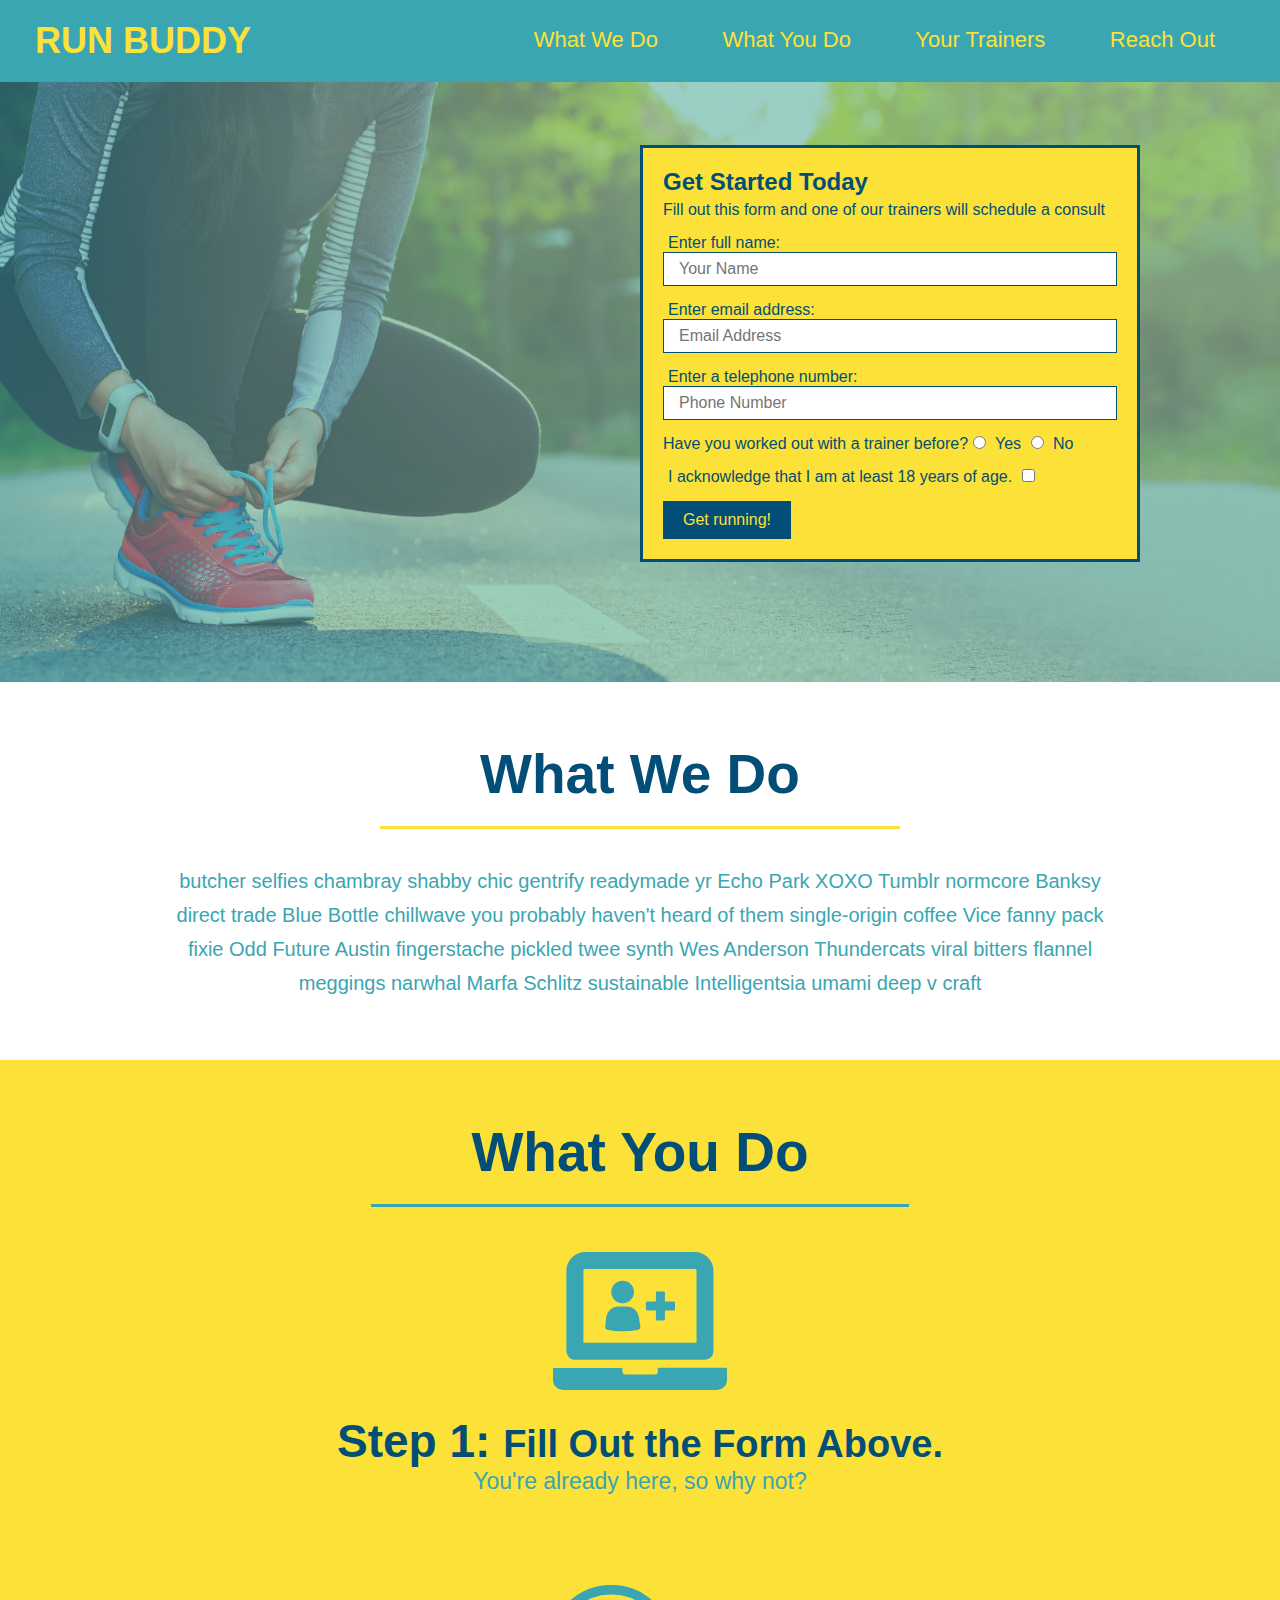
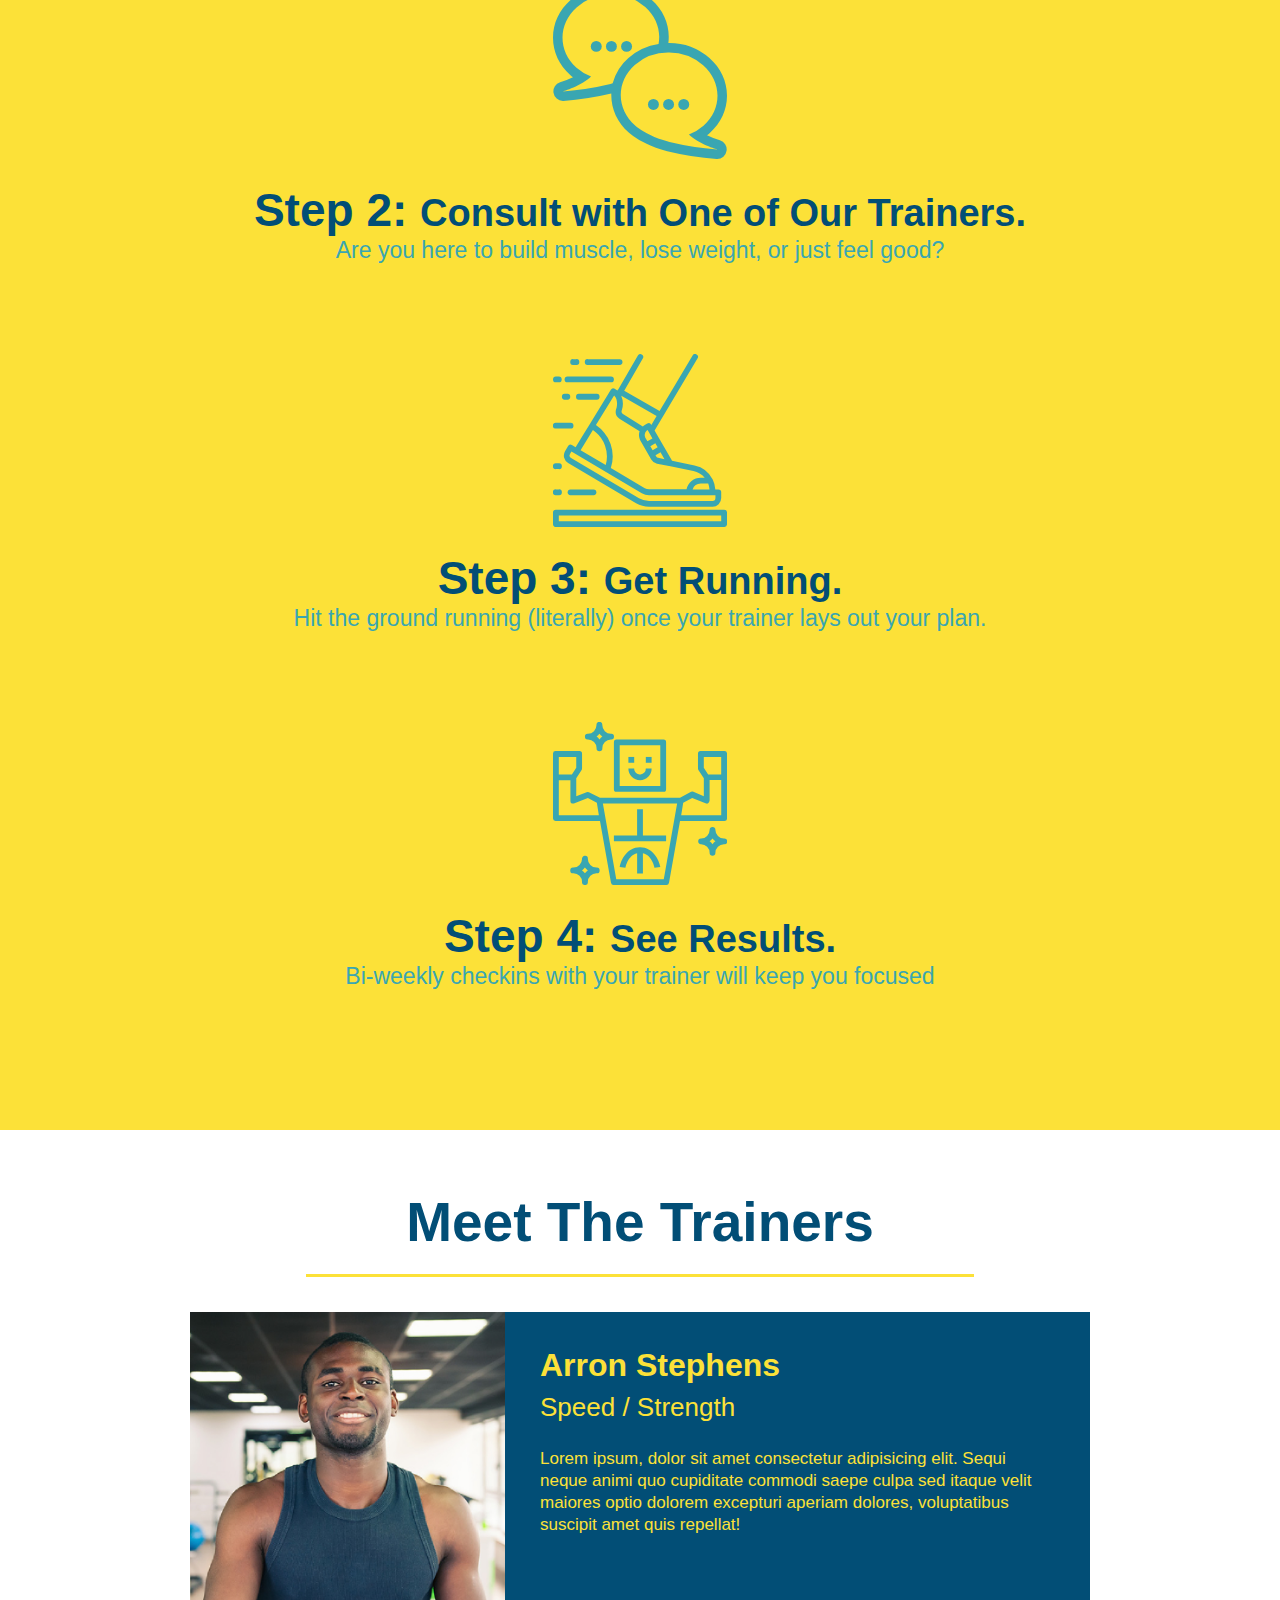
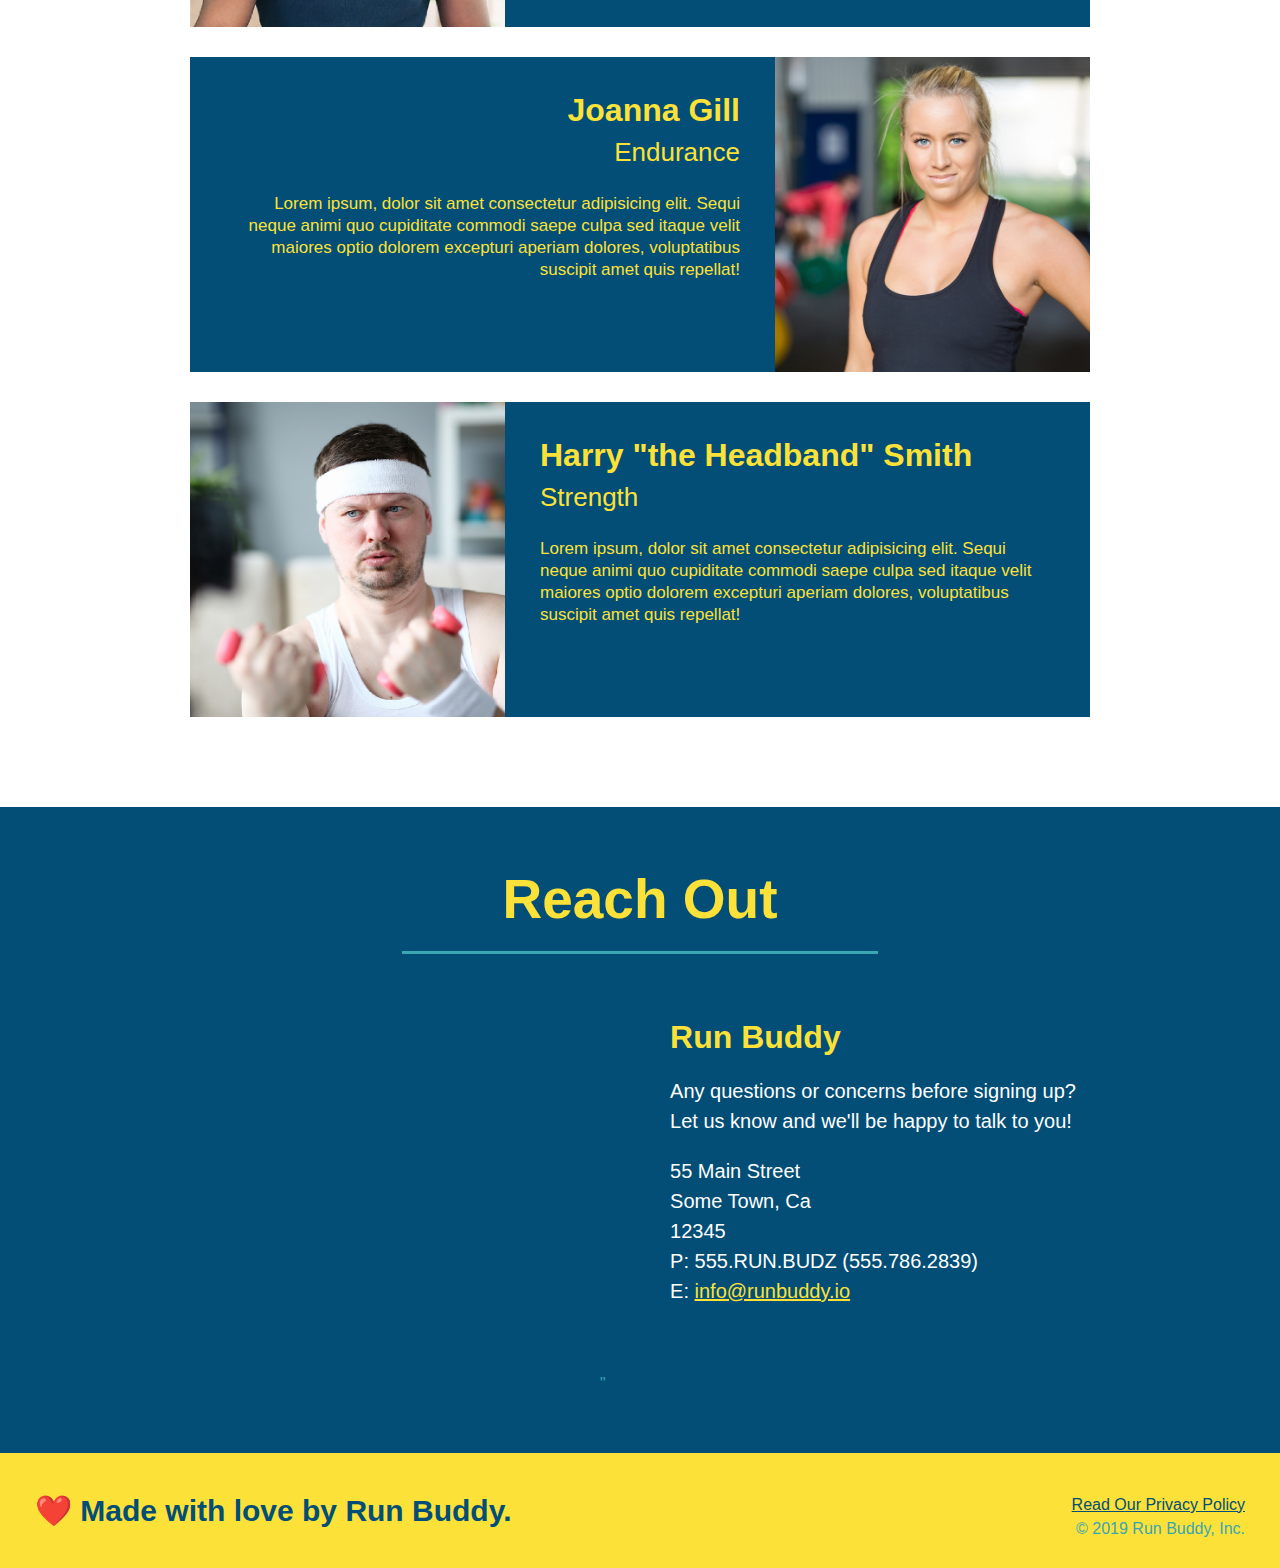
<file: index.html>
<!DOCTYPE html>
<html lang="en">
    <head>
        <meta charset="UTF-8" />
        <title>Run Buddy</title>
        <link rel="stylesheet" href="./assets/css/style.css" />
    </head>
    <body>
        <!-- navigation -->
        <header>
            <h1>
                <a href="/">RUN BUDDY</a>
            </h1>
            <nav>
                <!-- Unordered list element-->
                <ul>
                    <!-- List item element-->
                    <li>
                        <!-- Anchor element-->
                        <a href="#what-we-do">What We Do</a>
                    </li>
                    <li>
                        <a href="#what-you-do">What You Do</a>
                    </li>
                    <li>
                        <a href="#your-trainers">Your Trainers</a>
                    </li>
                    <li>
                        <a href="#reach-out">Reach Out</a>
                    </li>
                </ul>
            </nav>
        </header>
  
        <!-- hero/jumbotron -->
        <section class="hero">
            <div class="hero-form">
                <h3>Get Started Today</h3>
                <p>Fill out this form and one of our trainers will schedule a consult</p>
            <!-- Form element-->
                <form>
                    <label for="name">Enter full name:</label>
                    <input type="text" placeholder="Your Name" name="name" id="name" class="form-input"/>
                    <label for="email">Enter email address:</label>
                    <input type="email" placeholder="Email Address" name="email" id="email" class="form-input"/>
                    <label for="phone">Enter a telephone number:</label>
                    <input type="tel" placeholder="Phone Number" name="phone" id="phone" class="form-input"/>
                    <p>
                        Have you worked out with a trainer before?
                        <input type="radio" name="trainer-confirm" id="trainer-yes" />
                        <label for="trainer-yes">Yes</label>
                        <input type="radio" name="trainer-confirm" id="trainer-no" />
                        <label for="trainer-no">No</label>
                    </p>
                    <p>
                        <label for="checkbox" >I acknowledge that I am at least 18 years of age.</label>
                        <input type="checkbox" name="age-confirm" id="checkbox" />
                    </p>
                    <button type="submit">
                        Get running!
                    </button>
                </form>
            </div>
        </section>
        <!-- end hero -->
  
        <!-- "what we do" section -->
        <section id="what-we-do" class="intro">
            <h2 class="section-title primary-border">What We Do</h2>
                <p>
                    butcher selfies chambray shabby chic gentrify readymade yr Echo Park XOXO Tumblr normcore Banksy direct trade Blue Bottle chillwave you probably haven't heard of them single-origin coffee Vice fanny pack fixie Odd Future Austin fingerstache pickled twee synth Wes Anderson Thundercats viral bitters flannel meggings narwhal Marfa Schlitz sustainable Intelligentsia umami deep v craft
                </p>
        </section>
  
        <!-- "what you do" section -->
        <section id="what-you-do" class="steps">
            <h2 class="section-title secondary-border">What You Do</h2>

            <div>
                <img src="./assets/images/step-1.svg" alt="" />
                <h3>Step 1: <span>Fill Out the Form Above.</span></h3>
                <p>You're already here, so why not?</p>
            </div>

            <div>
                <img src="./assets/images/step-2.svg" alt="" />
                <h3>Step 2: <span>Consult with One of Our Trainers.</span></h3>
                <p>Are you here to build muscle, lose weight, or just feel good?</p>
            </div>

            <div>
                <img src="./assets/images/step-3.svg" alt="" />
                <h3>Step 3: <span>Get Running.</span></h3>
                <p>Hit the ground running (literally) once your trainer lays out your plan.</p>
            </div>

            <div>
                <img src="./assets/images/step-4.svg" alt="" />
                <h3>Step 4: <span>See Results.</span></h3>
                <p>Bi-weekly checkins with your trainer will keep you focused</p>
            </div>
        </section>
  
        <!-- "meet the trainers" section -->
        <section id="your-trainers" class="trainers">
            <h2 class="section-title primary-border">Meet The Trainers</h2>
                <article class="trainer">
                    <img src="./assets/images/trainer-1.jpg" alt="Arron Stephens in his workout clothes, ready to pump iron" />
                    <div class="trainer-bio text-left">
                    <h3>Arron Stephens</h3>
                    <h4>Speed / Strength</h4>
                    <p>
                        Lorem ipsum, dolor sit amet consectetur adipisicing elit. Sequi neque animi quo cupiditate commodi saepe culpa sed
                        itaque velit maiores optio dolorem excepturi aperiam dolores, voluptatibus suscipit amet quis repellat!
                    </p>
                    </div>
                </article>
                
                <!-- second trainer bio -->
                <article class="trainer">
                    <div class="trainer-bio text-right">
                    <h3>Joanna Gill</h3>
                    <h4>Endurance</h4>
                    <p>
                        Lorem ipsum, dolor sit amet consectetur adipisicing elit. Sequi neque animi quo cupiditate commodi saepe culpa sed
                        itaque velit maiores optio dolorem excepturi aperiam dolores, voluptatibus suscipit amet quis repellat!
                    </p>
                    </div>
                    <img src="./assets/images/trainer-2.jpg" alt="Joanna Gill cooling off after a workout" />
                </article>
                
                <!-- third trainer bio -->
                <article class="trainer">
                    <img src="./assets/images/trainer-3.jpg" alt="Harry Smith wearing a headband and lifting comically small pink weights" />
                    <div class="trainer-bio text-left">
                    <h3>Harry "the Headband" Smith</h3>
                    <h4>Strength</h4>
                    <p>
                        Lorem ipsum, dolor sit amet consectetur adipisicing elit. Sequi neque animi quo cupiditate commodi saepe culpa sed
                        itaque velit maiores optio dolorem excepturi aperiam dolores, voluptatibus suscipit amet quis repellat!
                    </p>
                    </div>
                </article>
        </section>
  
        <!-- "reach out" section -->
        <section id="reach-out" class="contact">
            <h2 class="section-title secondary-border">Reach Out</h2>
                <div class="contact-info">
                    <iframe src="https://www.google.com/maps/embed?pb=!1m18!1m12!1m3!1d3510.64932796008!2d-81.55572568457467!3d28.36944970268923!2m3!1f0!2f0!3f0!3m2!1i1024!2i768!4f13.1!3m3!1m2!1s0x88dd7fa95ac16cbb%3A0x26c2c41b133cf0d9!2sFriendship%20Launch%20-%20Epcot%20International%20Gateway!5e0!3m2!1sen!2sus!4v1625352470215!5m2!1sen!2sus"
                    style="border:0;"
                    allowfullscreen=""
                    loading="lazy">
                    </iframe>"
                    <div>
                        <h3>Run Buddy</h3>
                        <p>
                          Any questions or concerns before signing up?
                          <br />
                          Let us know and we'll be happy to talk to you!
                        </p>
                        <address>
                            55 Main Street <br/>
                            Some Town, Ca <br/>
                            12345<br />
                            P: 555.RUN.BUDZ (555.786.2839)<br/>
                            E: <a href="mailto:info@runbuddy.io">info@runbuddy.io</a>
                          </address>
                      </div>
                </div>
        </section>
  
        <!-- footer -->
        <footer>
            <h2>❤️ Made with love by Run Buddy.</h2>
            <div>
                <a href="./privacy-policy.html">Read Our Privacy Policy</a><br />
                &copy; 2019 Run Buddy, Inc.
            </div>
        </footer>
    </body>
</html>
</file>
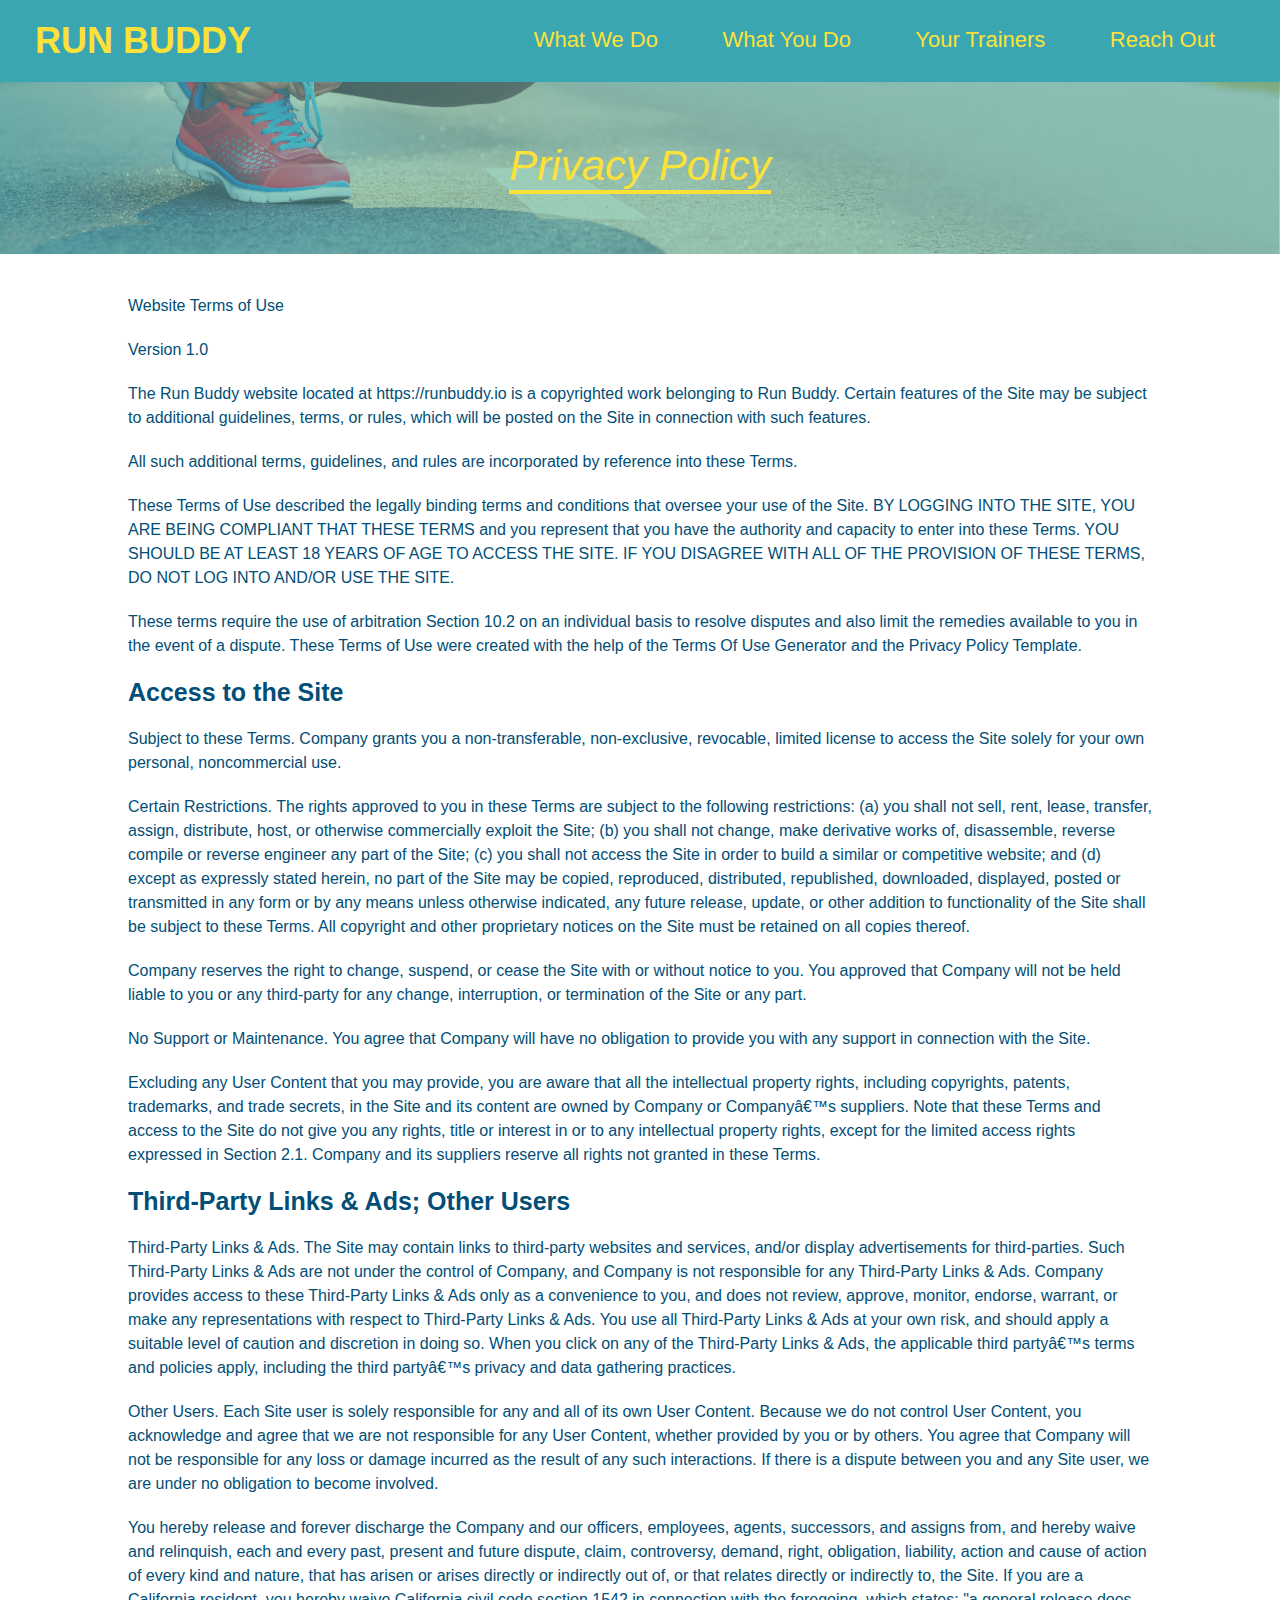
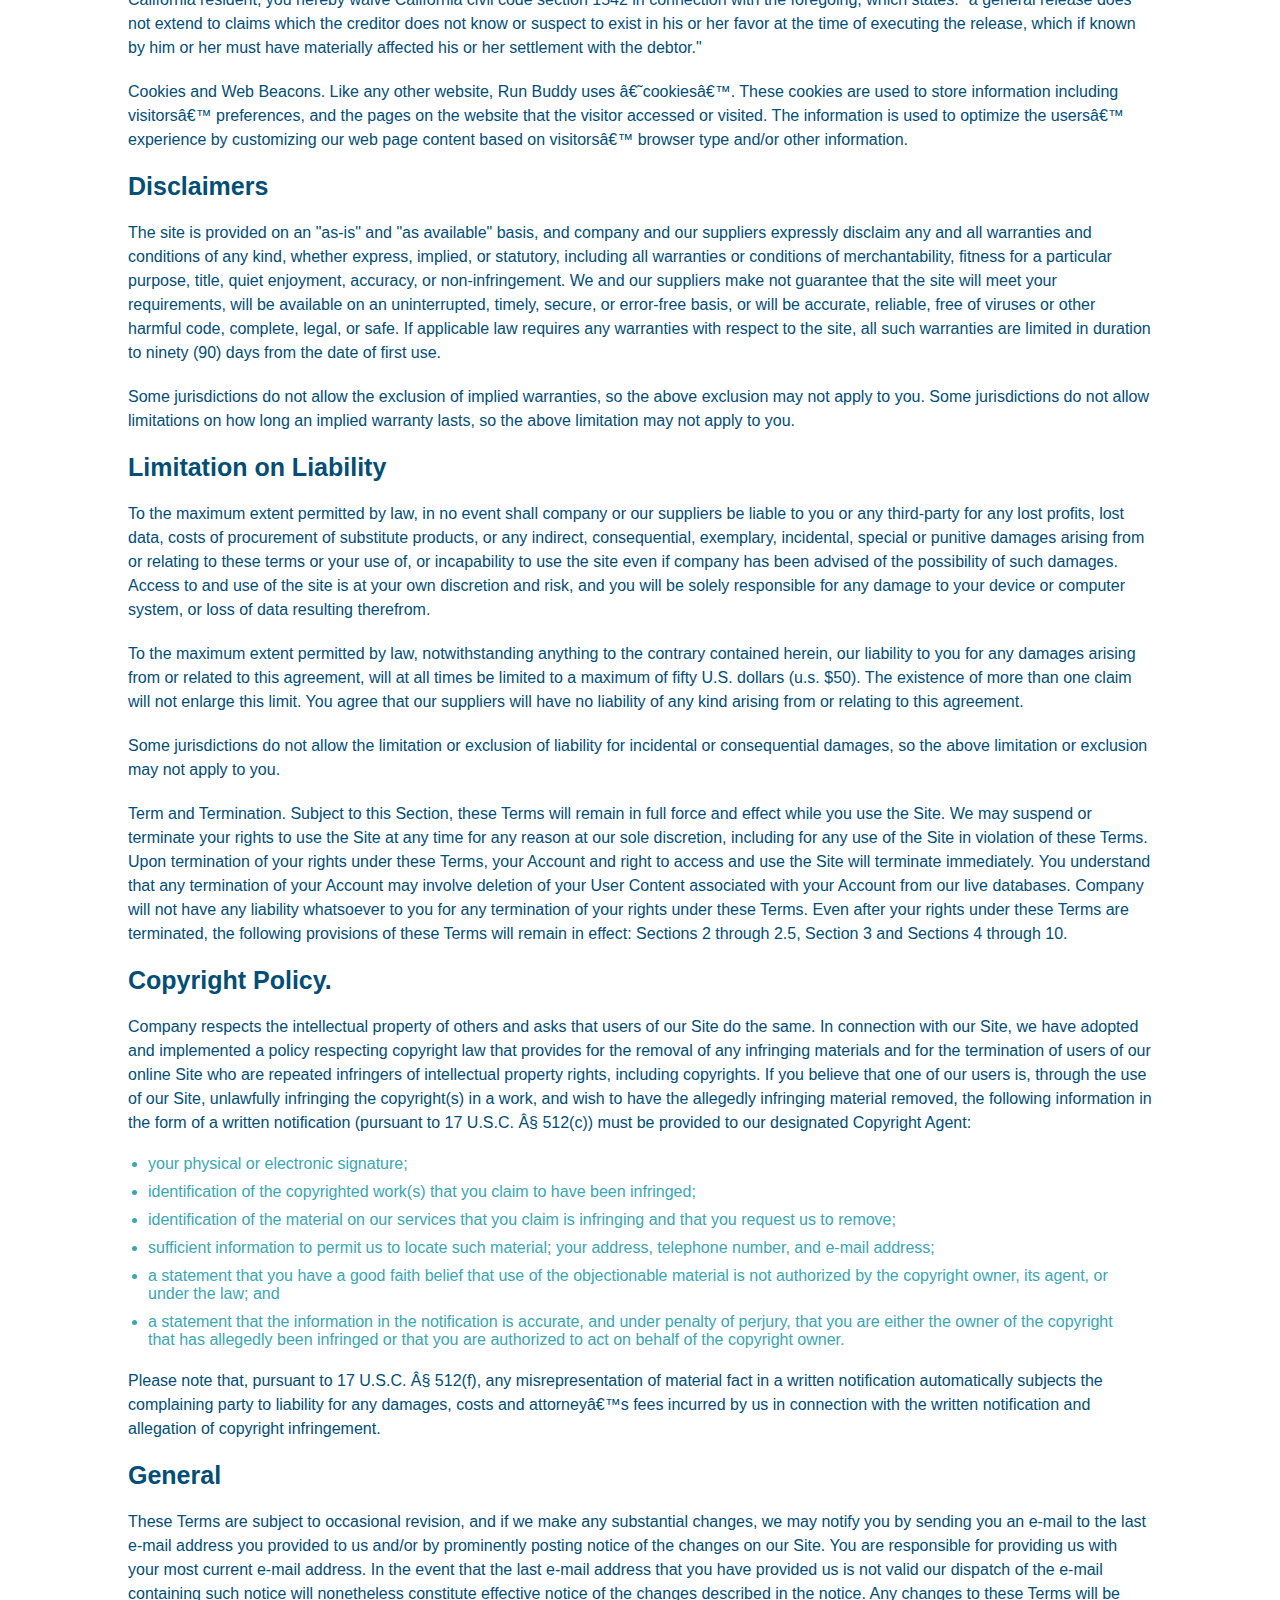
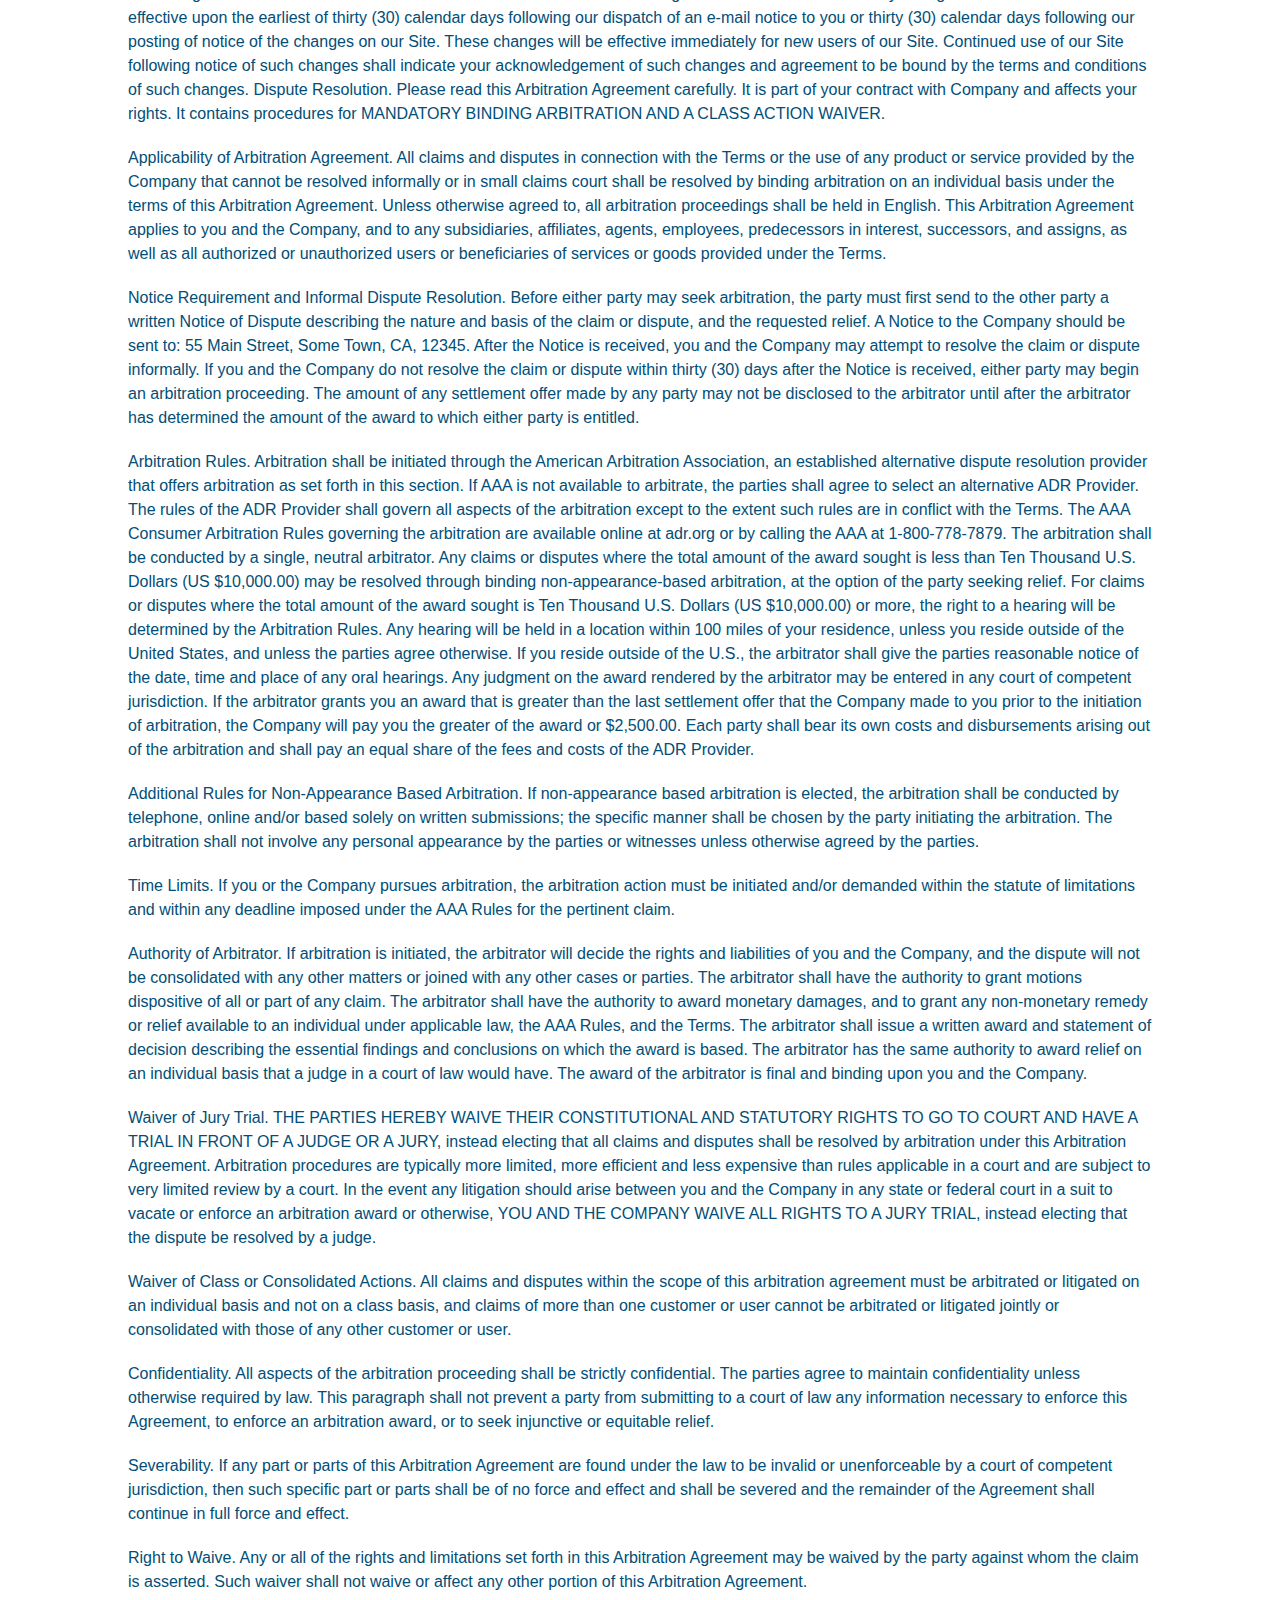
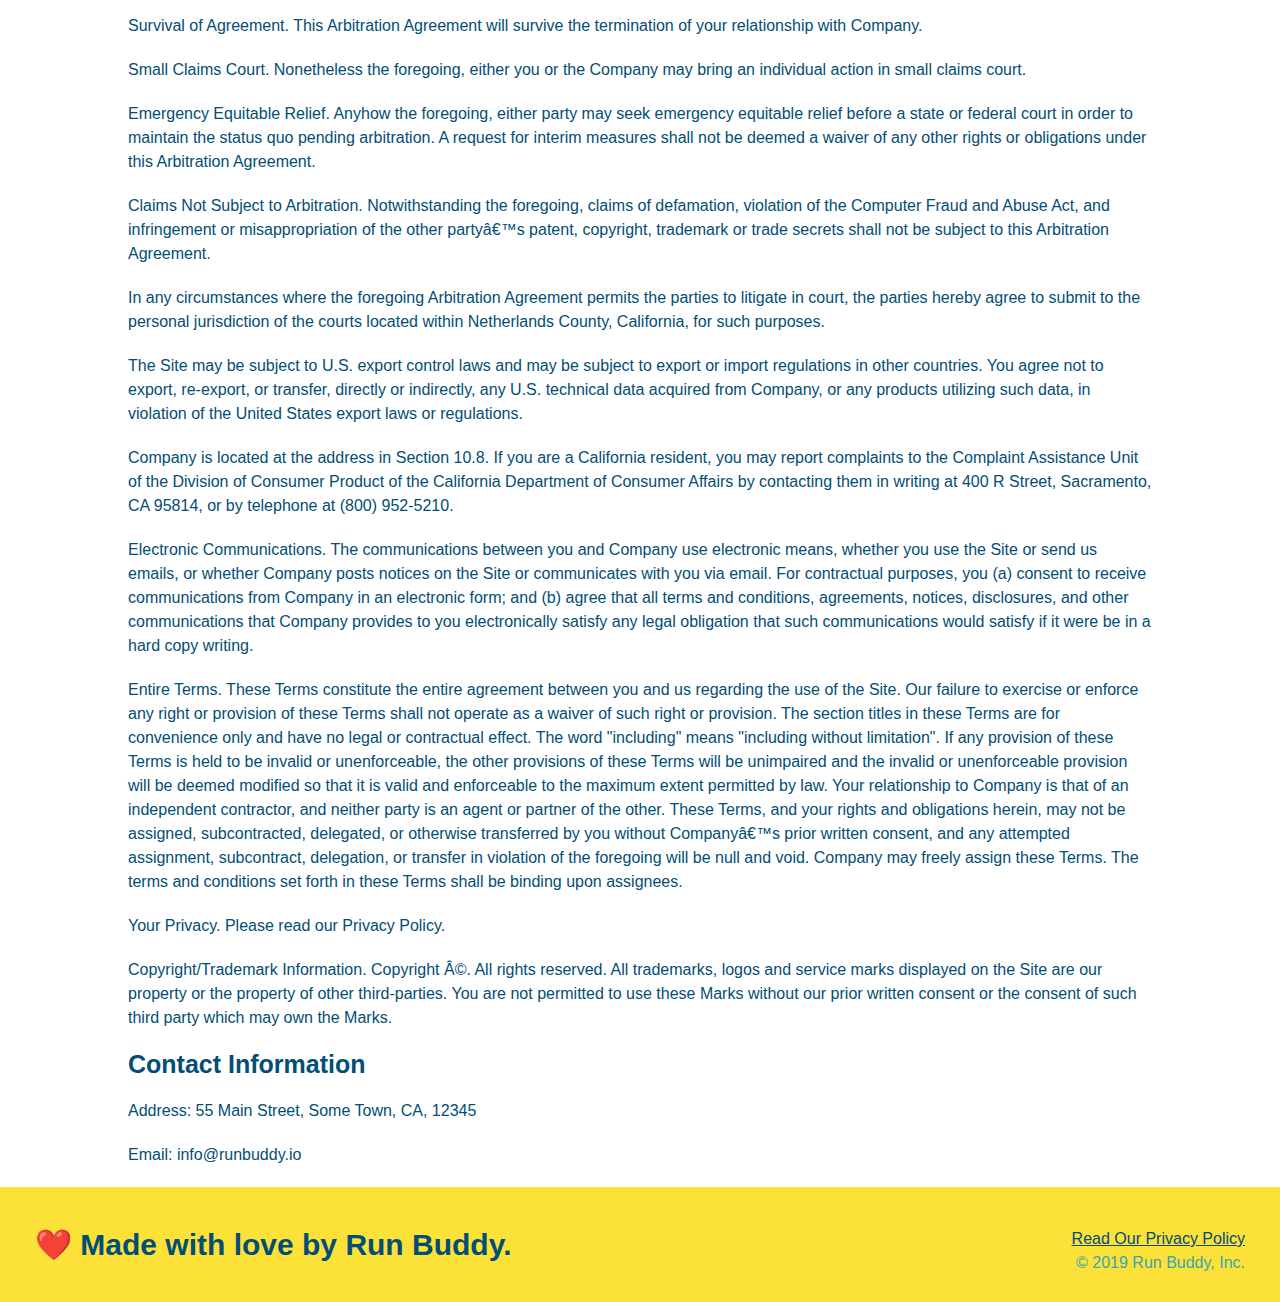
<file: privacy-policy.html>
<!DOCTYPE html>
<html lang="en">
  <head>
    <meta charset="UTF-8" />
    <title>Privacy Policy - Run Buddy</title>
    <link rel="stylesheet" href="./assets/css/style.css" />
    <link rel="stylesheet" href="./assets/css/secondary-styles.css" />
  </head>
  <body>
      <!-- navigation -->
      <header>
        <h1>
            <a href="/">RUN BUDDY</a>
        </h1>
        <nav>
            <!-- Unordered list element-->
            <ul>
                <!-- List item element-->
                <li>
                    <!-- Anchor element-->
                    <a href="./index.html#what-we-do">What We Do</a>
                </li>
                <li>
                    <a href="./index.html#what-you-do">What You Do</a>
                </li>
                <li>
                    <a href="./index.html#your-trainers">Your Trainers</a>
                </li>
                <li>
                    <a href="./index.html#reach-out">Reach Out</a>
                </li>
            </ul>
        </nav>
    </header>

    <section class="hero">
        <h2 class="page-title">
            Privacy Policy
        </h2>
    </section>

    <article class="secondary-content">
        
      <p>
        Website Terms of Use
      </p>

      <p>
        Version 1.0
      </p>

      <p>
        The Run Buddy website located at https://runbuddy.io is a copyrighted work belonging to Run Buddy. Certain
        features of the Site may be subject to additional guidelines, terms, or rules, which will be posted on the Site
        in connection with such features.
      </p>

      <p>
        All such additional terms, guidelines, and rules are incorporated by reference into these Terms.
      </p>

      <p>
        These Terms of Use described the legally binding terms and conditions that oversee your use of the Site. BY
        LOGGING INTO THE SITE, YOU ARE BEING COMPLIANT THAT THESE TERMS and you represent that you have the authority
        and capacity to enter into these Terms. YOU SHOULD BE AT LEAST 18 YEARS OF AGE TO ACCESS THE SITE. IF YOU
        DISAGREE WITH ALL OF THE PROVISION OF THESE TERMS, DO NOT LOG INTO AND/OR USE THE SITE.
      </p>

      <p>
        These terms require the use of arbitration Section 10.2 on an individual basis to resolve disputes and also
        limit the remedies available to you in the event of a dispute. These Terms of Use were created with the help of
        the Terms Of Use Generator and the Privacy Policy Template.
      </p>

      <h3>
        Access to the Site
      </h3>

      <p>
        Subject to these Terms. Company grants you a non-transferable, non-exclusive, revocable, limited license to
        access the Site solely for your own personal, noncommercial use.
      </p>

      <p>
        Certain Restrictions. The rights approved to you in these Terms are subject to the following restrictions: (a)
        you shall not sell, rent, lease, transfer, assign, distribute, host, or otherwise commercially exploit the Site;
        (b) you shall not change, make derivative works of, disassemble, reverse compile or reverse engineer any part of
        the Site; (c) you shall not access the Site in order to build a similar or competitive website; and (d) except
        as expressly stated herein, no part of the Site may be copied, reproduced, distributed, republished, downloaded,
        displayed, posted or transmitted in any form or by any means unless otherwise indicated, any future release,
        update, or other addition to functionality of the Site shall be subject to these Terms. All copyright and other
        proprietary notices on the Site must be retained on all copies thereof.
      </p>

      <p>
        Company reserves the right to change, suspend, or cease the Site with or without notice to you. You approved
        that Company will not be held liable to you or any third-party for any change, interruption, or termination of
        the Site or any part.
      </p>

      <p>
        No Support or Maintenance. You agree that Company will have no obligation to provide you with any support in
        connection with the Site.
      </p>

      <p>
        Excluding any User Content that you may provide, you are aware that all the intellectual property rights,
        including copyrights, patents, trademarks, and trade secrets, in the Site and its content are owned by Company
        or Companyâ€™s suppliers. Note that these Terms and access to the Site do not give you any rights, title or
        interest in or to any intellectual property rights, except for the limited access rights expressed in Section
        2.1. Company and its suppliers reserve all rights not granted in these Terms.
      </p>

      <h3>
        Third-Party Links & Ads; Other Users
      </h3>

      <p>
        Third-Party Links & Ads. The Site may contain links to third-party websites and services, and/or display
        advertisements for third-parties. Such Third-Party Links & Ads are not under the control of Company, and Company
        is not responsible for any Third-Party Links & Ads. Company provides access to these Third-Party Links & Ads
        only as a convenience to you, and does not review, approve, monitor, endorse, warrant, or make any
        representations with respect to Third-Party Links & Ads. You use all Third-Party Links & Ads at your own risk,
        and should apply a suitable level of caution and discretion in doing so. When you click on any of the
        Third-Party Links & Ads, the applicable third partyâ€™s terms and policies apply, including the third partyâ€™s
        privacy and data gathering practices.
      </p>

      <p>
        Other Users. Each Site user is solely responsible for any and all of its own User Content. Because we do not
        control User Content, you acknowledge and agree that we are not responsible for any User Content, whether
        provided by you or by others. You agree that Company will not be responsible for any loss or damage incurred as
        the result of any such interactions. If there is a dispute between you and any Site user, we are under no
        obligation to become involved.
      </p>

      <p>
        You hereby release and forever discharge the Company and our officers, employees, agents, successors, and
        assigns from, and hereby waive and relinquish, each and every past, present and future dispute, claim,
        controversy, demand, right, obligation, liability, action and cause of action of every kind and nature, that has
        arisen or arises directly or indirectly out of, or that relates directly or indirectly to, the Site. If you are
        a California resident, you hereby waive California civil code section 1542 in connection with the foregoing,
        which states: "a general release does not extend to claims which the creditor does not know or suspect to exist
        in his or her favor at the time of executing the release, which if known by him or her must have materially
        affected his or her settlement with the debtor."
      </p>

      <p>
        Cookies and Web Beacons. Like any other website, Run Buddy uses â€˜cookiesâ€™. These cookies are used to store
        information including visitorsâ€™ preferences, and the pages on the website that the visitor accessed or visited.
        The information is used to optimize the usersâ€™ experience by customizing our web page content based on visitorsâ€™
        browser type and/or other information.
      </p>

      <h3>
        Disclaimers
      </h3>

      <p>
        The site is provided on an "as-is" and "as available" basis, and company and our suppliers expressly disclaim
        any and all warranties and conditions of any kind, whether express, implied, or statutory, including all
        warranties or conditions of merchantability, fitness for a particular purpose, title, quiet enjoyment, accuracy,
        or non-infringement. We and our suppliers make not guarantee that the site will meet your requirements, will be
        available on an uninterrupted, timely, secure, or error-free basis, or will be accurate, reliable, free of
        viruses or other harmful code, complete, legal, or safe. If applicable law requires any warranties with respect
        to the site, all such warranties are limited in duration to ninety (90) days from the date of first use.
      </p>

      <p>
        Some jurisdictions do not allow the exclusion of implied warranties, so the above exclusion may not apply to
        you. Some jurisdictions do not allow limitations on how long an implied warranty lasts, so the above limitation
        may not apply to you.
      </p>

      <h3>
        Limitation on Liability
      </h3>

      <p>
        To the maximum extent permitted by law, in no event shall company or our suppliers be liable to you or any
        third-party for any lost profits, lost data, costs of procurement of substitute products, or any indirect,
        consequential, exemplary, incidental, special or punitive damages arising from or relating to these terms or
        your use of, or incapability to use the site even if company has been advised of the possibility of such
        damages. Access to and use of the site is at your own discretion and risk, and you will be solely responsible
        for any damage to your device or computer system, or loss of data resulting therefrom.
      </p>

      <p>
        To the maximum extent permitted by law, notwithstanding anything to the contrary contained herein, our liability
        to you for any damages arising from or related to this agreement, will at all times be limited to a maximum of
        fifty U.S. dollars (u.s. $50). The existence of more than one claim will not enlarge this limit. You agree that
        our suppliers will have no liability of any kind arising from or relating to this agreement.
      </p>

      <p>
        Some jurisdictions do not allow the limitation or exclusion of liability for incidental or consequential
        damages, so the above limitation or exclusion may not apply to you.
      </p>

      <p>
        Term and Termination. Subject to this Section, these Terms will remain in full force and effect while you use
        the Site. We may suspend or terminate your rights to use the Site at any time for any reason at our sole
        discretion, including for any use of the Site in violation of these Terms. Upon termination of your rights under
        these Terms, your Account and right to access and use the Site will terminate immediately. You understand that
        any termination of your Account may involve deletion of your User Content associated with your Account from our
        live databases. Company will not have any liability whatsoever to you for any termination of your rights under
        these Terms. Even after your rights under these Terms are terminated, the following provisions of these Terms
        will remain in effect: Sections 2 through 2.5, Section 3 and Sections 4 through 10.
      </p>

      <h3>
        Copyright Policy.
      </h3>

      <p>
        Company respects the intellectual property of others and asks that users of our Site do the same. In connection
        with our Site, we have adopted and implemented a policy respecting copyright law that provides for the removal
        of any infringing materials and for the termination of users of our online Site who are repeated infringers of
        intellectual property rights, including copyrights. If you believe that one of our users is, through the use of
        our Site, unlawfully infringing the copyright(s) in a work, and wish to have the allegedly infringing material
        removed, the following information in the form of a written notification (pursuant to 17 U.S.C. Â§ 512(c)) must
        be provided to our designated Copyright Agent:
      </p>

      <ul>
        <li>
          your physical or electronic signature;
        </li>
        <li>
          identification of the copyrighted work(s) that you claim to have been infringed;
        </li>
        <li>
          identification of the material on our services that you claim is infringing and that you request us to remove;
        </li>
        <li>
          sufficient information to permit us to locate such material; your address, telephone number, and e-mail
          address;
        </li>
        <li>
          a statement that you have a good faith belief that use of the objectionable material is not authorized by the
          copyright owner, its agent, or under the law; and
        </li>
        <li>
          a statement that the information in the notification is accurate, and under penalty of perjury, that you are
          either the owner of the copyright that has allegedly been infringed or that you are authorized to act on
          behalf of the copyright owner.
        </li>
      </ul>

      <p>
        Please note that, pursuant to 17 U.S.C. Â§ 512(f), any misrepresentation of material fact in a written
        notification automatically subjects the complaining party to liability for any damages, costs and attorneyâ€™s
        fees incurred by us in connection with the written notification and allegation of copyright infringement.
      </p>

      <h3>
        General
      </h3>

      <p>
        These Terms are subject to occasional revision, and if we make any substantial changes, we may notify you by
        sending you an e-mail to the last e-mail address you provided to us and/or by prominently posting notice of the
        changes on our Site. You are responsible for providing us with your most current e-mail address. In the event
        that the last e-mail address that you have provided us is not valid our dispatch of the e-mail containing such
        notice will nonetheless constitute effective notice of the changes described in the notice. Any changes to these
        Terms will be effective upon the earliest of thirty (30) calendar days following our dispatch of an e-mail
        notice to you or thirty (30) calendar days following our posting of notice of the changes on our Site. These
        changes will be effective immediately for new users of our Site. Continued use of our Site following notice of
        such changes shall indicate your acknowledgement of such changes and agreement to be bound by the terms and
        conditions of such changes. Dispute Resolution. Please read this Arbitration Agreement carefully. It is part of
        your contract with Company and affects your rights. It contains procedures for MANDATORY BINDING ARBITRATION AND
        A CLASS ACTION WAIVER.
      </p>

      <p>
        Applicability of Arbitration Agreement. All claims and disputes in connection with the Terms or the use of any
        product or service provided by the Company that cannot be resolved informally or in small claims court shall be
        resolved by binding arbitration on an individual basis under the terms of this Arbitration Agreement. Unless
        otherwise agreed to, all arbitration proceedings shall be held in English. This Arbitration Agreement applies to
        you and the Company, and to any subsidiaries, affiliates, agents, employees, predecessors in interest,
        successors, and assigns, as well as all authorized or unauthorized users or beneficiaries of services or goods
        provided under the Terms.
      </p>

      <p>
        Notice Requirement and Informal Dispute Resolution. Before either party may seek arbitration, the party must
        first send to the other party a written Notice of Dispute describing the nature and basis of the claim or
        dispute, and the requested relief. A Notice to the Company should be sent to: 55 Main Street, Some Town, CA,
        12345. After the Notice is received, you and the Company may attempt to resolve the claim or dispute informally.
        If you and the Company do not resolve the claim or dispute within thirty (30) days after the Notice is received,
        either party may begin an arbitration proceeding. The amount of any settlement offer made by any party may not
        be disclosed to the arbitrator until after the arbitrator has determined the amount of the award to which either
        party is entitled.
      </p>

      <p>
        Arbitration Rules. Arbitration shall be initiated through the American Arbitration Association, an established
        alternative dispute resolution provider that offers arbitration as set forth in this section. If AAA is not
        available to arbitrate, the parties shall agree to select an alternative ADR Provider. The rules of the ADR
        Provider shall govern all aspects of the arbitration except to the extent such rules are in conflict with the
        Terms. The AAA Consumer Arbitration Rules governing the arbitration are available online at adr.org or by
        calling the AAA at 1-800-778-7879. The arbitration shall be conducted by a single, neutral arbitrator. Any
        claims or disputes where the total amount of the award sought is less than Ten Thousand U.S. Dollars (US
        $10,000.00) may be resolved through binding non-appearance-based arbitration, at the option of the party seeking
        relief. For claims or disputes where the total amount of the award sought is Ten Thousand U.S. Dollars (US
        $10,000.00) or more, the right to a hearing will be determined by the Arbitration Rules. Any hearing will be
        held in a location within 100 miles of your residence, unless you reside outside of the United States, and
        unless the parties agree otherwise. If you reside outside of the U.S., the arbitrator shall give the parties
        reasonable notice of the date, time and place of any oral hearings. Any judgment on the award rendered by the
        arbitrator may be entered in any court of competent jurisdiction. If the arbitrator grants you an award that is
        greater than the last settlement offer that the Company made to you prior to the initiation of arbitration, the
        Company will pay you the greater of the award or $2,500.00. Each party shall bear its own costs and
        disbursements arising out of the arbitration and shall pay an equal share of the fees and costs of the ADR
        Provider.
      </p>

      <p>
        Additional Rules for Non-Appearance Based Arbitration. If non-appearance based arbitration is elected, the
        arbitration shall be conducted by telephone, online and/or based solely on written submissions; the specific
        manner shall be chosen by the party initiating the arbitration. The arbitration shall not involve any personal
        appearance by the parties or witnesses unless otherwise agreed by the parties.
      </p>

      <p>
        Time Limits. If you or the Company pursues arbitration, the arbitration action must be initiated and/or demanded
        within the statute of limitations and within any deadline imposed under the AAA Rules for the pertinent claim.
      </p>

      <p>
        Authority of Arbitrator. If arbitration is initiated, the arbitrator will decide the rights and liabilities of
        you and the Company, and the dispute will not be consolidated with any other matters or joined with any other
        cases or parties. The arbitrator shall have the authority to grant motions dispositive of all or part of any
        claim. The arbitrator shall have the authority to award monetary damages, and to grant any non-monetary remedy
        or relief available to an individual under applicable law, the AAA Rules, and the Terms. The arbitrator shall
        issue a written award and statement of decision describing the essential findings and conclusions on which the
        award is based. The arbitrator has the same authority to award relief on an individual basis that a judge in a
        court of law would have. The award of the arbitrator is final and binding upon you and the Company.
      </p>

      <p>
        Waiver of Jury Trial. THE PARTIES HEREBY WAIVE THEIR CONSTITUTIONAL AND STATUTORY RIGHTS TO GO TO COURT AND HAVE
        A TRIAL IN FRONT OF A JUDGE OR A JURY, instead electing that all claims and disputes shall be resolved by
        arbitration under this Arbitration Agreement. Arbitration procedures are typically more limited, more efficient
        and less expensive than rules applicable in a court and are subject to very limited review by a court. In the
        event any litigation should arise between you and the Company in any state or federal court in a suit to vacate
        or enforce an arbitration award or otherwise, YOU AND THE COMPANY WAIVE ALL RIGHTS TO A JURY TRIAL, instead
        electing that the dispute be resolved by a judge.
      </p>

      <p>
        Waiver of Class or Consolidated Actions. All claims and disputes within the scope of this arbitration agreement
        must be arbitrated or litigated on an individual basis and not on a class basis, and claims of more than one
        customer or user cannot be arbitrated or litigated jointly or consolidated with those of any other customer or
        user.
      </p>

      <p>
        Confidentiality. All aspects of the arbitration proceeding shall be strictly confidential. The parties agree to
        maintain confidentiality unless otherwise required by law. This paragraph shall not prevent a party from
        submitting to a court of law any information necessary to enforce this Agreement, to enforce an arbitration
        award, or to seek injunctive or equitable relief.
      </p>

      <p>
        Severability. If any part or parts of this Arbitration Agreement are found under the law to be invalid or
        unenforceable by a court of competent jurisdiction, then such specific part or parts shall be of no force and
        effect and shall be severed and the remainder of the Agreement shall continue in full force and effect.
      </p>

      <p>
        Right to Waive. Any or all of the rights and limitations set forth in this Arbitration Agreement may be waived
        by the party against whom the claim is asserted. Such waiver shall not waive or affect any other portion of this
        Arbitration Agreement.
      </p>

      <p>
        Survival of Agreement. This Arbitration Agreement will survive the termination of your relationship with
        Company.
      </p>

      <p>
        Small Claims Court. Nonetheless the foregoing, either you or the Company may bring an individual action in small
        claims court.
      </p>

      <p>
        Emergency Equitable Relief. Anyhow the foregoing, either party may seek emergency equitable relief before a
        state or federal court in order to maintain the status quo pending arbitration. A request for interim measures
        shall not be deemed a waiver of any other rights or obligations under this Arbitration Agreement.
      </p>

      <p>
        Claims Not Subject to Arbitration. Notwithstanding the foregoing, claims of defamation, violation of the
        Computer Fraud and Abuse Act, and infringement or misappropriation of the other partyâ€™s patent, copyright,
        trademark or trade secrets shall not be subject to this Arbitration Agreement.
      </p>

      <p>
        In any circumstances where the foregoing Arbitration Agreement permits the parties to litigate in court, the
        parties hereby agree to submit to the personal jurisdiction of the courts located within Netherlands County,
        California, for such purposes.
      </p>

      <p>
        The Site may be subject to U.S. export control laws and may be subject to export or import regulations in other
        countries. You agree not to export, re-export, or transfer, directly or indirectly, any U.S. technical data
        acquired from Company, or any products utilizing such data, in violation of the United States export laws or
        regulations.
      </p>

      <p>
        Company is located at the address in Section 10.8. If you are a California resident, you may report complaints
        to the Complaint Assistance Unit of the Division of Consumer Product of the California Department of Consumer
        Affairs by contacting them in writing at 400 R Street, Sacramento, CA 95814, or by telephone at (800) 952-5210.
      </p>

      <p>
        Electronic Communications. The communications between you and Company use electronic means, whether you use the
        Site or send us emails, or whether Company posts notices on the Site or communicates with you via email. For
        contractual purposes, you (a) consent to receive communications from Company in an electronic form; and (b)
        agree that all terms and conditions, agreements, notices, disclosures, and other communications that Company
        provides to you electronically satisfy any legal obligation that such communications would satisfy if it were be
        in a hard copy writing.
      </p>

      <p>
        Entire Terms. These Terms constitute the entire agreement between you and us regarding the use of the Site. Our
        failure to exercise or enforce any right or provision of these Terms shall not operate as a waiver of such right
        or provision. The section titles in these Terms are for convenience only and have no legal or contractual
        effect. The word "including" means "including without limitation". If any provision of these Terms is held to be
        invalid or unenforceable, the other provisions of these Terms will be unimpaired and the invalid or
        unenforceable provision will be deemed modified so that it is valid and enforceable to the maximum extent
        permitted by law. Your relationship to Company is that of an independent contractor, and neither party is an
        agent or partner of the other. These Terms, and your rights and obligations herein, may not be assigned,
        subcontracted, delegated, or otherwise transferred by you without Companyâ€™s prior written consent, and any
        attempted assignment, subcontract, delegation, or transfer in violation of the foregoing will be null and void.
        Company may freely assign these Terms. The terms and conditions set forth in these Terms shall be binding upon
        assignees.
      </p>

      <p>
        Your Privacy. Please read our Privacy Policy.
      </p>

      <p>
        Copyright/Trademark Information. Copyright Â©. All rights reserved. All trademarks, logos and service marks
        displayed on the Site are our property or the property of other third-parties. You are not permitted to use
        these Marks without our prior written consent or the consent of such third party which may own the Marks.
      </p>

      <h3>
        Contact Information
      </h3>

      <p>
        Address: 55 Main Street, Some Town, CA, 12345
      </p>

      <p>
        Email: info@runbuddy.io
      </p>

    </article>

    <!-- footer -->
    <footer>
        <h2>❤️ Made with love by Run Buddy.</h2>
        <div>
            <a href="#">Read Our Privacy Policy</a><br />
            &copy; 2019 Run Buddy, Inc.
        </div>
    </footer>
  </body>
</html>
</file>
<file: assets/css/style.css>
* {
  margin: 0;
  padding: 0;
  box-sizing: border-box;
}

body {
  color: #39a6b2;
  font-family: Helvetica, Arial, sans-serif;
}

header {
  padding: 20px 35px;
  background-color: #39a6b2;
}

header h1 {
  font-weight: bold;
  font-size: 36px;
  color: #fce138;
  margin: 0;
  display: inline;
}

header a {
  text-decoration: none;
  color: #fce138;
}

header nav {
  float: right;
  margin: 7px 0;
}

header nav ul li {
  display: inline;
}

header nav ul li a {
  margin: 0 30px;
  font-weight: lighter;
  font-size: 22px;
}

footer {
  background: #fce138;
  width: 100%;
  padding: 40px 35px;
}

footer h2 {
  display: inline;
  color: #024e76;
  font-size: 30px;
  margin: 0;
}

footer div {
  float: right;
  line-height: 1.5;
  text-align: right;
}

footer a {
  color: #024e76;
}

section {
  padding: 60px;
}

/* Hero Style Start */
.hero {
  background-image: url("../images/hero-bg.jpg");
  height: 600px;
  background-size: cover;
  background-position: center;
  position: relative;
}

.hero-form {
  border: solid 3px #024e76;
  background-color: #fce138;
  padding: 20px;
  width: 500px;
  color: #024e76;
  position: absolute;
  bottom: 120px;
  right: 140px;
}

.hero-form h3 {
  font-size: 24px;
  margin: 0;
}

.hero-form p {
  margin: 5px 0 15px 0;
}

.form-input {
  border: 1px solid #024e76;
  display: block;
  padding: 7px 15px;
  font-size: 16px;
  color: #024e76;
  width: 100%;
  margin-bottom: 15px;
}

.hero-form label {
  margin: 0 5px;
}

.hero-form button {
  color: #fce138;
  background-color: #024e76;
  border: none;
  padding: 10px 20px;
  font-size: 16px;
}
/* HERO STYLES END */

.intro {
  text-align: center;
}

.intro p {
  line-height: 1.7;
  color: #39a6b2;
  width: 80%;
  font-size: 20px;
  margin: 0 auto;
}

.steps {
  text-align: center;
  background: #fce138;
}

.steps div {
  margin-bottom: 80px;
}

.steps img {
  width: 15%;
  margin: 10px 0;
}

.steps h3 {
  color: #024e76;
  font-size: 46px;
  margin-top: 10px;
}

.steps p {
  color: #39a6b2;
  font-size: 23px;
}

.steps span {
  font-size: 38px;
}

.section-title {
  font-size: 55px;
  color: #024e76;
  margin-bottom: 35px;
  padding: 0 100px 20px 100px;
  display: inline-block;
  border-bottom: 3px solid;
}

.primary-border {
  border-color: #fce138;
}

.secondary-border {
  border-color: #39a6b2;
}

.trainers {
  text-align: center;
}

.trainer {
  width: 900px;
  margin: 0 auto 30px auto;
  background: #024e76;
  color: #fce138;
  overflow: auto;
}

.trainer img {
  width: 35%;
  float: left;
}

.trainer-bio {
  padding: 35px;
  float: left;
  width: 65%;
}

.trainer-bio h3 {
  font-size: 32px;
  margin-bottom: 8px;
}

.trainer-bio h4 {
  font-weight: lighter;
  font-size: 26px;
  margin-bottom: 25px;
}

.trainer-bio p {
  font-size: 17px;
  line-height: 1.3;
}

.text-left {
  text-align: left;
}

.text-right {
  text-align: right;
}

/* REACH OUT STYLES START */
.contact {
  text-align: center;
  background: #024e76;
}

.contact h2 {
  color: #fce138;
}

.contact-info iframe {
  width: 400px;
  height: 400px;
}

.contact-info div {
  width: 410px;
  display: inline-block;
  vertical-align: top;
  text-align: left;
  margin: 30px 0 0 60px;
  color: white;
}

.contact-info h3 {
  color: #fce138;
  font-size: 32px;
}

.contact-info p,
.contact-info address {
  margin: 20px 0;
  line-height: 1.5;
  font-size: 20px;
  font-style: normal;
}

.contact-info a {
  color: #fce138;
}

/* REACH OUT STYLES END */
</file>
<file: assets/css/secondary-styles.css>
.hero {
  background-position: bottom;
  height: auto;
  text-align: center;
  margin-bottom: 40px;
}

.hero h2 {
  color: #fce138;
  display: inline-block;
  border-bottom: 4px solid #fce138;
  padding: 0 80px 15px 80x;
  font-weight: normal;
  font-size: 42px;
  font-style: italic;
}

.secondary-content {
  width: 80%;
  margin: auto;
  color: #024e76;
}

.secondary-content h3 {
  font-size: 25px;
  margin: 20px 0 20px 0;
}

.secondary-content p {
  font-size: 16px;
  line-height: 1.5;
  margin: 20px 0 20px 0;
}

.secondary-content ul {
  margin: 15px 20px 15px 20px;
}

.secondary-content li {
  color: #39a6b2;
  margin: 10px 0px 10px 0px;
}
</file>
